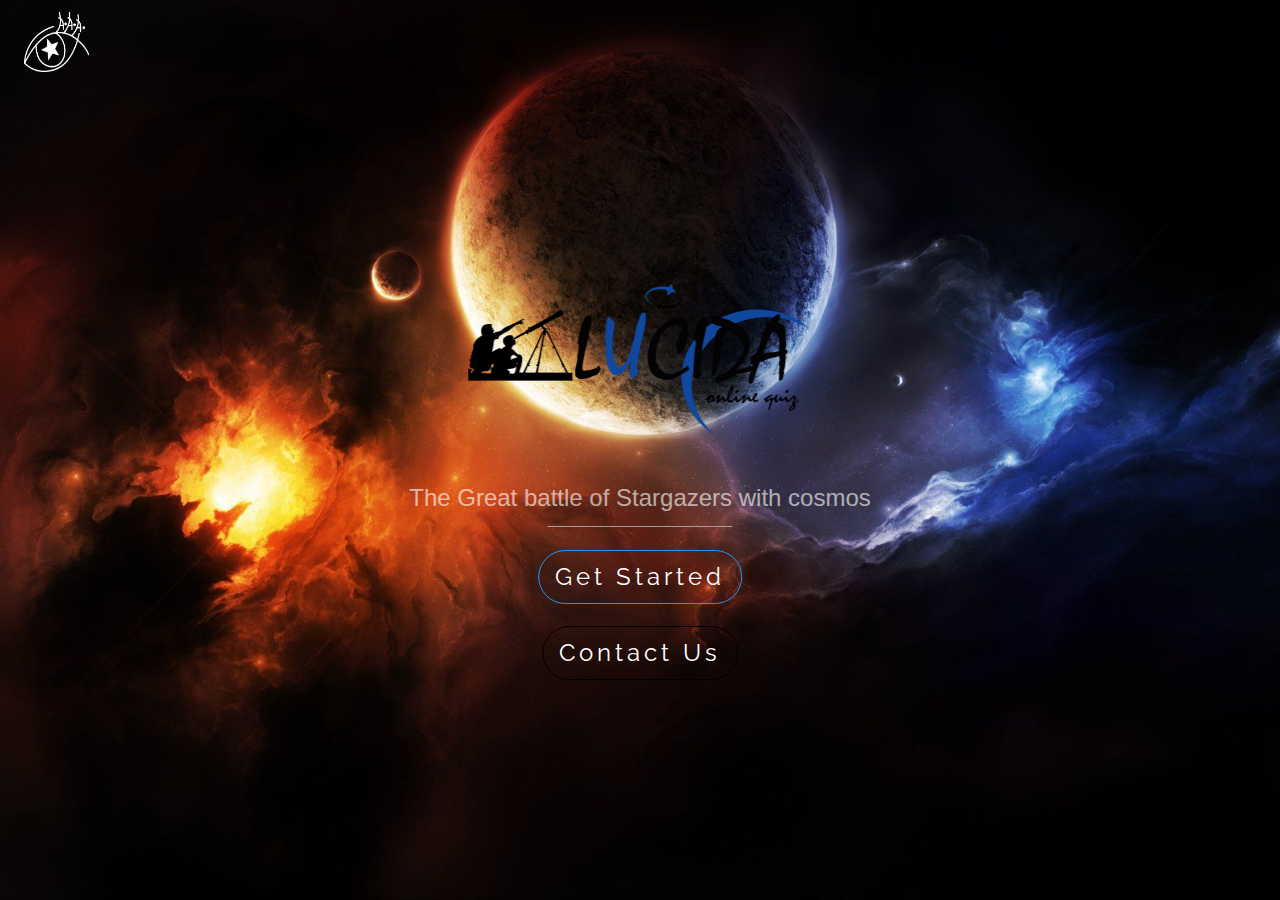
<file: index.html>
<!DOCTYPE html>
<html  >
<head>
  <!DOCTYPE html>
<html>
<title>Home</title>
<meta charset="UTF-8">
<meta name="viewport" content="width=device-width, initial-scale=1">
<link rel="icon"  href="assets/img/luci1.png" />
<link rel="stylesheet" href="https://www.w3schools.com/w3css/4/w3.css">
<link rel="stylesheet" href="https://fonts.googleapis.com/css?family=Raleway">
<style>
body,h1 {font-family: "Raleway", sans-serif}
body, html {height: 100%}
.bgimg {
  background-image: url('assets/images/home.jpg');
  min-height: 100%;
  background-position: center;
  background-size: cover;
}
</style>
<body>

<div class="bgimg w3-display-container w3-animate-opacity w3-text-white">
  <div class="w3-display-topleft w3-padding-large w3-xlarge">
    <img src="assets/images/AAA.webp" width="65" height="60">
  </div>
  <div class="w3-display-middle">
    <center><img src="assets/images/luci2.png" ></center>
    <center><h3 class="w3-opacity">The Great battle of Stargazers with cosmos</h3>
    </center>
    <hr class="w3-border-grey" style="margin:auto;width:40%">
    
    <br><center>
      <a href="agreement.html" class="w3-center w3-button w3-round-xxlarge w3-xlarge w3-border w3-border-blue w3-wide w3-text-align-center">Get Started</a>
    </center>
    <br>
    <center>
      <a href="Contact.html" class="w3-center w3-button w3-round-xxlarge w3-xlarge w3-border w3-border-black w3-wide w3-text-align-center"> Contact Us</a>
    </center>
  </div>
  
</div>
  
</body>
</html>
</file>
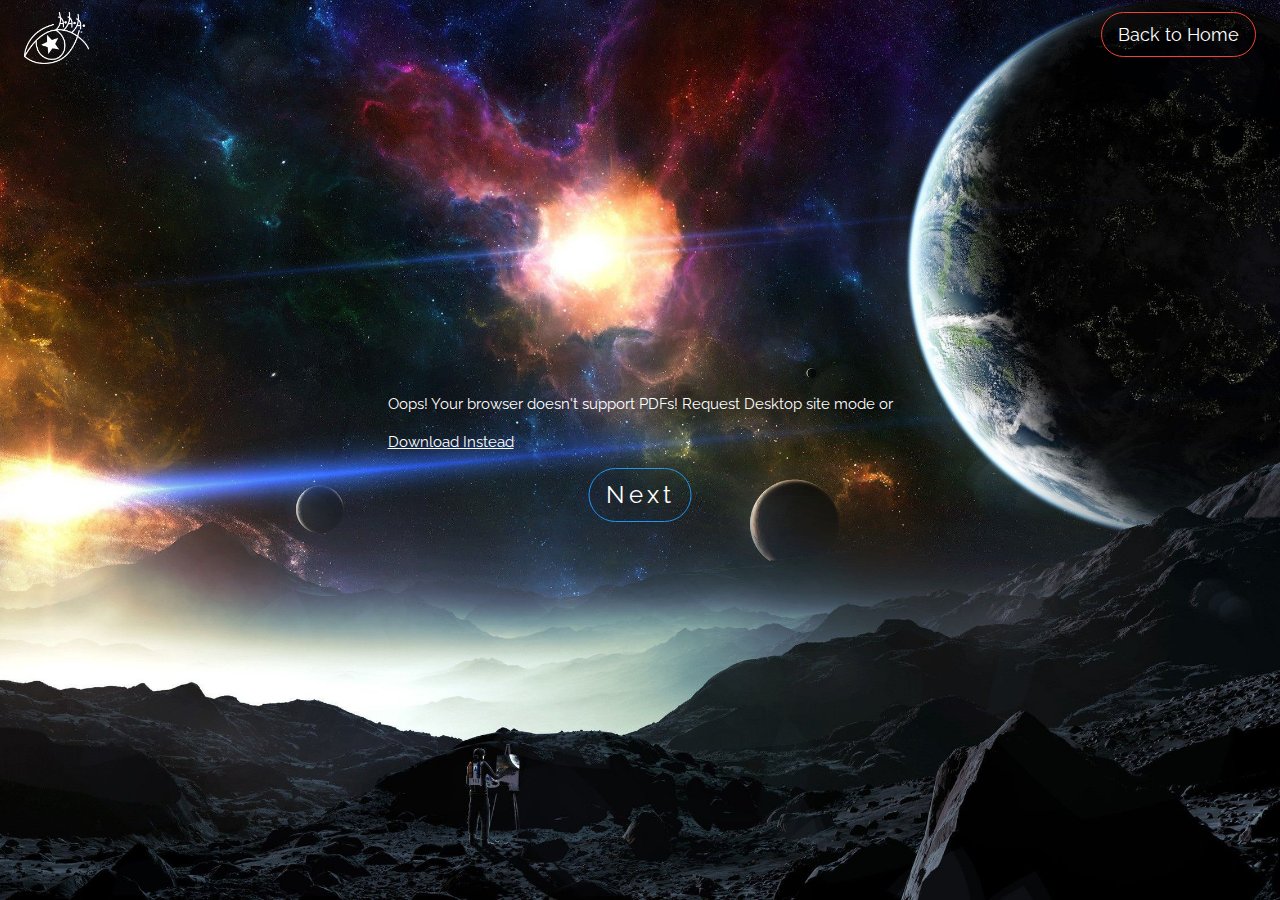
<file: agreement.html>
<!DOCTYPE html>
<html  >
<head>
  <!DOCTYPE html>
<html>
<title>Rules & Regulations</title>
<meta charset="UTF-8">
<meta name="viewport" content="width=device-width, initial-scale=1">
<link rel="stylesheet" href="https://www.w3schools.com/w3css/4/w3.css">
<link rel="stylesheet" href="https://fonts.googleapis.com/css?family=Raleway">
<style>
body,h1 {font-family: "Raleway", sans-serif}
body, html {height: 100%}
.bgimg {
  background-image: url('assets/images/d.jpg');
  min-height: 100%;
  background-position: center;
  background-size: cover;
}
</style>
<body>

<div class="bgimg w3-display-container w3-animate-opacity w3-text-white">
  <div class="w3-display-topleft w3-padding-large w3-xlarge">
    <img src="assets/images/AAA.webp" width="65" height="100%">
  </div>
  <div class="w3-display-topright w3-padding-large w3-xlarge">
    <a href="index.html" class="w3-align-center w3-button w3-round-xxlarge w3-large w3-border w3-border-red ">Back to Home</a>
  </div>
  <div class="w3-display-middle">
    <object data='Rules.pdf' style="width:900px; height:500px;">
      <p>Oops! Your browser doesn't support PDFs! Request Desktop site mode or</p>
      <p><a href="https://drive.google.com/file/d/1IDK7UwNbCC0ruGvy0wBB-0x0P8PlJ5_e/view?usp=sharing">Download Instead</a></p>
    </object>
    <center>
      <a href="register.html" class="w3-align-center w3-button w3-round-xxlarge w3-xlarge w3-border w3-border-blue w3-wide">Next</a>
    </center>
</div>

  
</body>
</html>
</file>
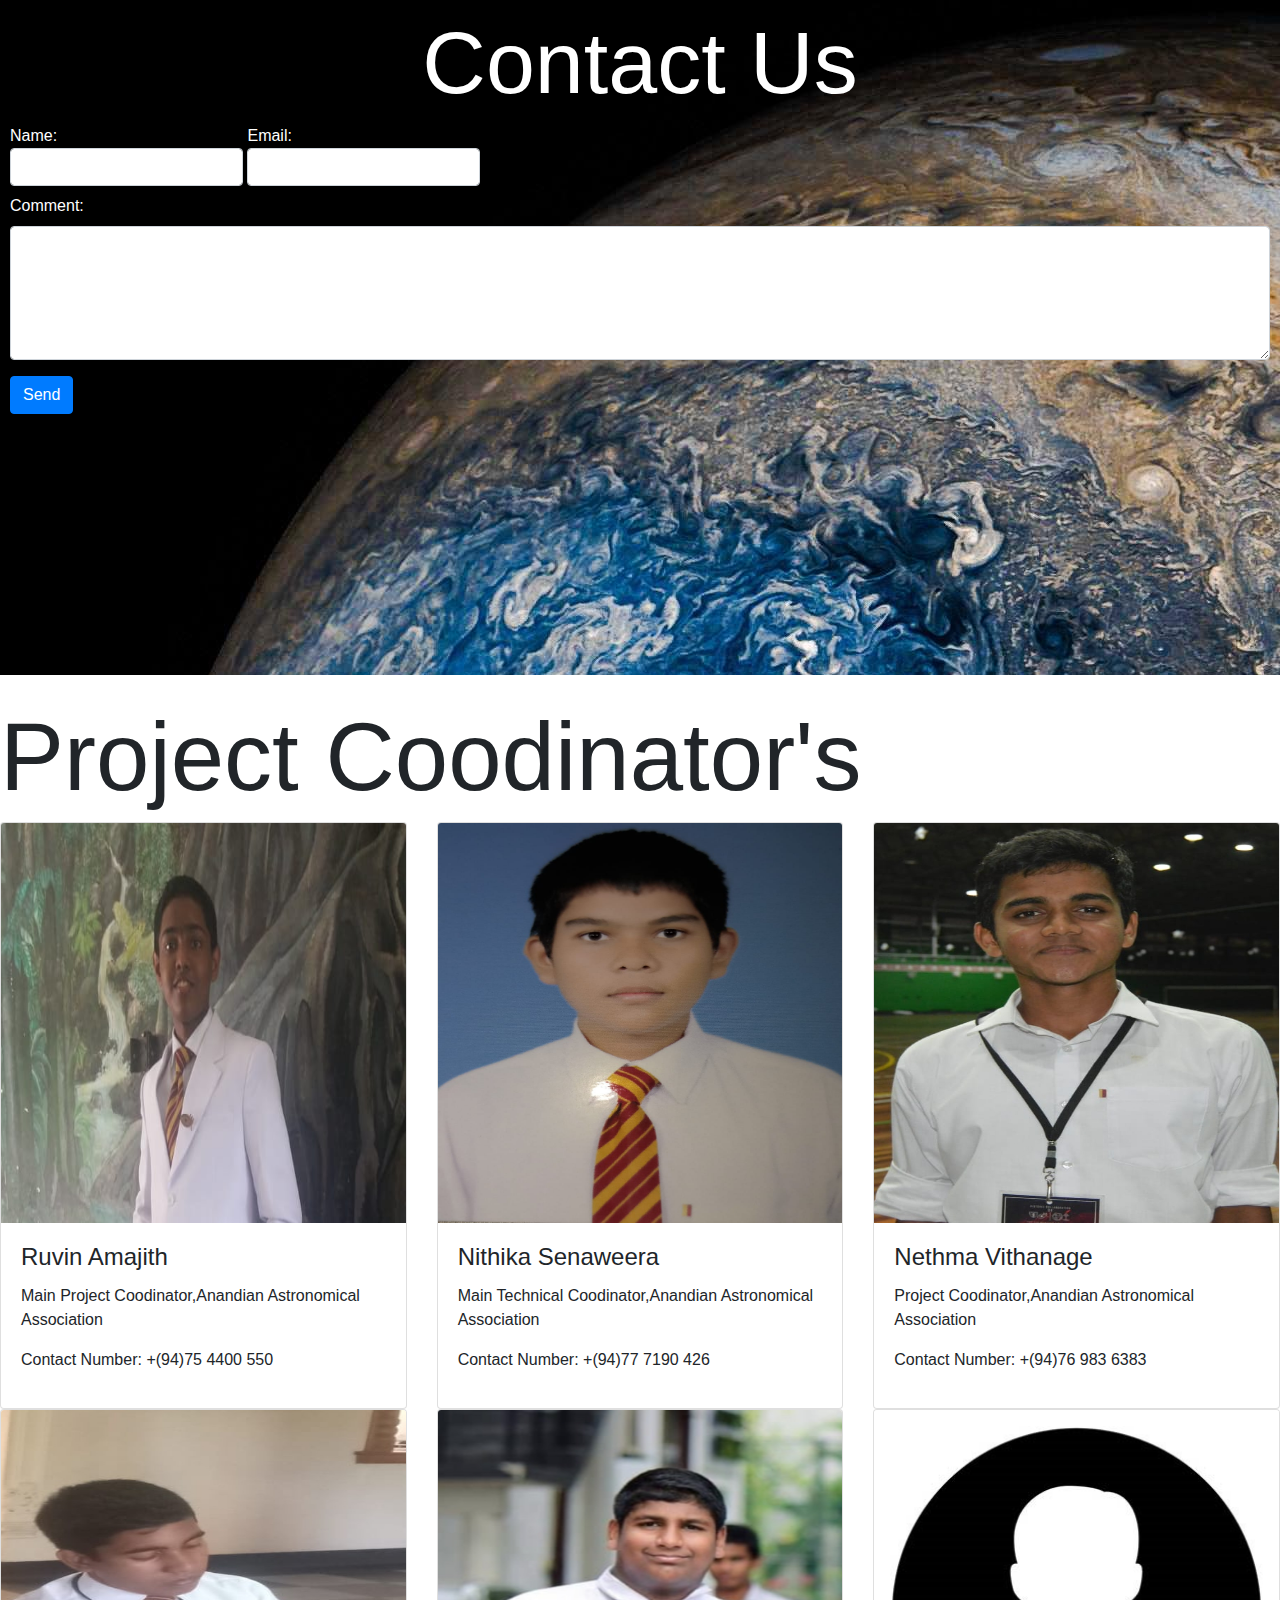
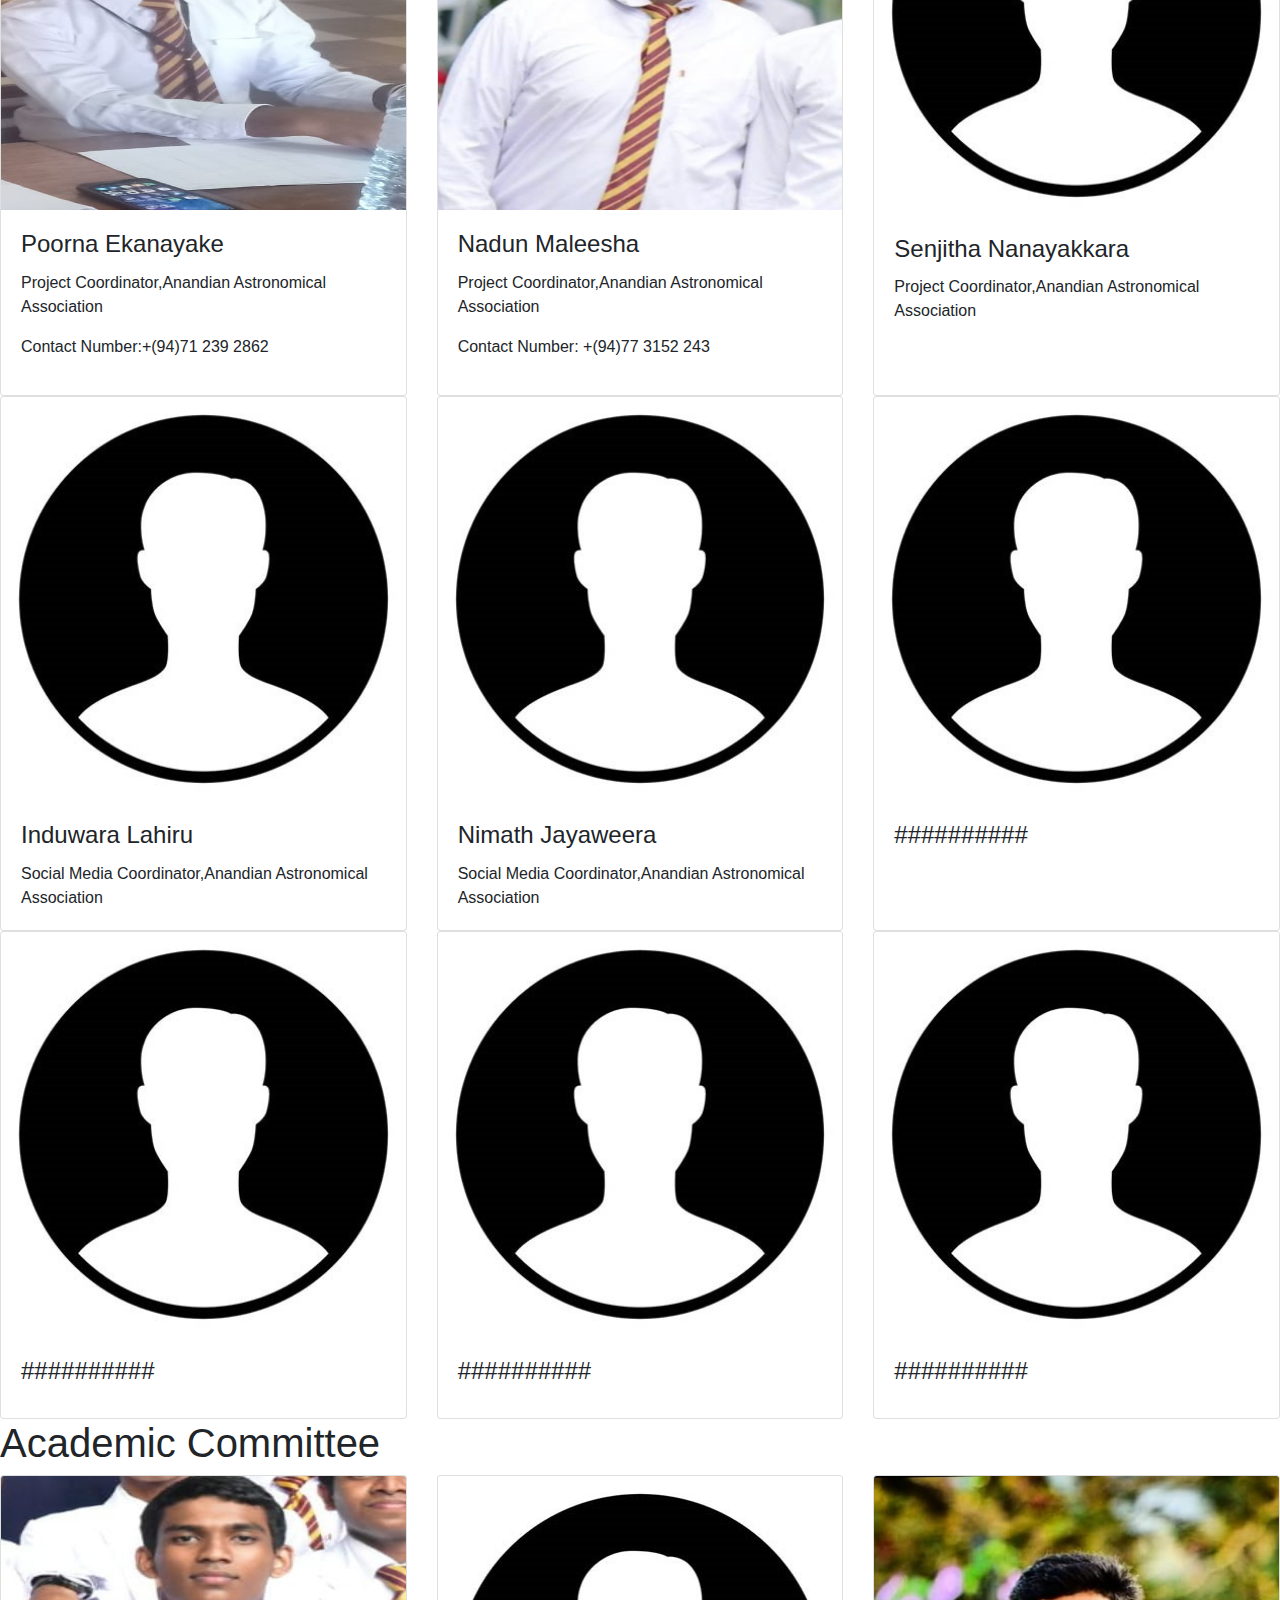
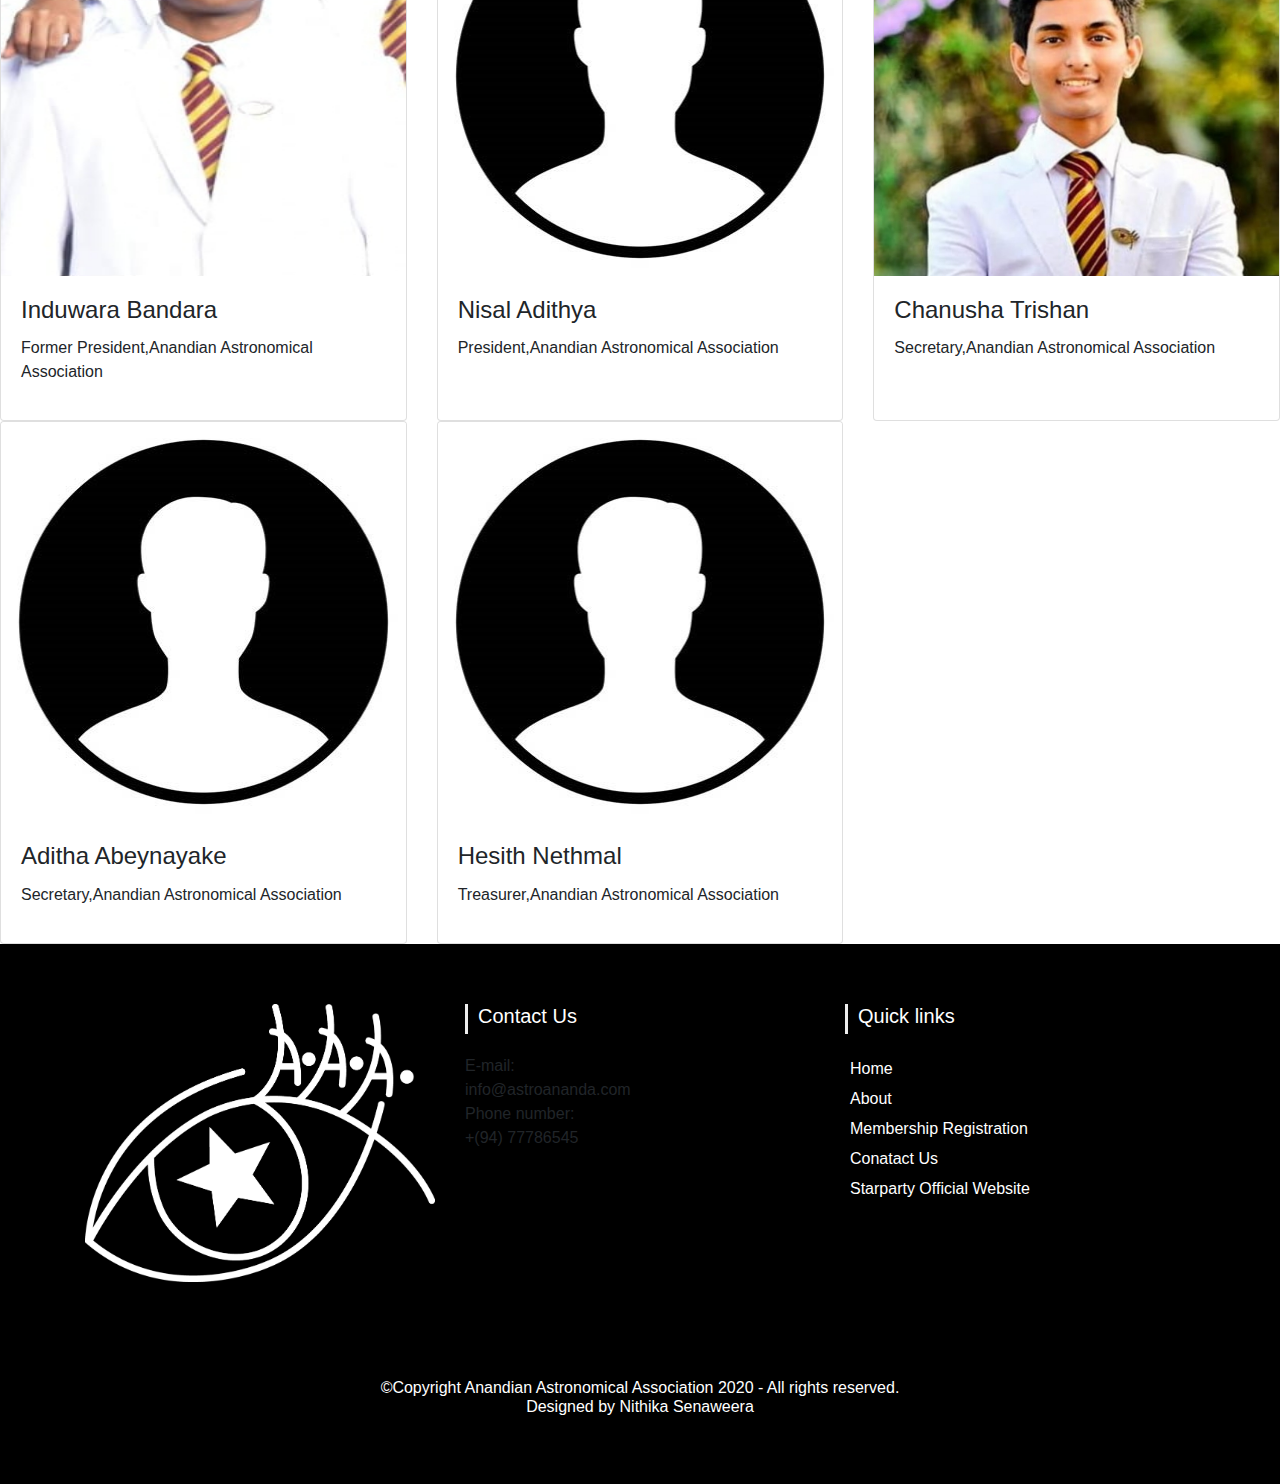
<file: Contact.html>
<html lang="en">
<head>
    <meta charset="UTF-8">
    <!--meta name="viewport" content="width=device-width, initial-scale=1.0"-->
    <title>Contact us</title>
    <link rel="stylesheet" href="assets/bootstrap/css/bootstrap.min.css">
    <style>
        form{
            height:75% !important;
        }
        .fuckyou{
            background-image: url('assets/images/jupiter-wallpaper.jpg');
             height:100%;
        }
         @import url('https://kit.fontawesome.com/4869759ade.js');
section {
    padding: 60px 0;
}
.img1 {
  max-width: 100%;
  height: auto;
}

section .section-title {
    text-align: center;
    color: #007b5e;
    margin-bottom: 50px;
    text-transform: uppercase;
}
#footer {
    background: #000000 !important;
    width:100% !important;
}
#footer h5{
	padding-left: 10px;
    border-left: 3px solid #eeeeee;
    padding-bottom: 6px;
    margin-bottom: 20px;
    color:#ffffff;
}
#footer a {
    color: #ffffff;
    text-decoration: none !important;
    background-color: transparent;
    -webkit-text-decoration-skip: objects;
}
#footer ul.social li{
	padding: 3px 0;
}
#footer ul.social li a i {
    margin-right: 5px;
	font-size:25px;
	-webkit-transition: .5s all ease;
	-moz-transition: .5s all ease;
	transition: .5s all ease;
}
#footer ul.social li:hover a i {
	font-size:30px;
	margin-top:-10px;
}
#footer ul.social li a,
#footer ul.quick-links li a{
	color:#ffffff;
}
#footer ul.social li a:hover{
	color:#eeeeee;
}
#footer ul.quick-links li{
	padding: 3px 0;
	-webkit-transition: .5s all ease;
	-moz-transition: .5s all ease;
	transition: .5s all ease;
}
#footer ul.quick-links li:hover{
	padding: 3px 0;
	margin-left:5px;
	font-weight:700;
}
#footer ul.quick-links li a i{
	margin-right: 5px;
}
#footer ul.quick-links li:hover a i {
    font-weight: 700;
}

@media (max-width:767px){
	#footer h5 {
    padding-left: 0;
    border-left: transparent;
    padding-bottom: 0px;
    margin-bottom: 10px;
}
}

    label{
        color: #ffffff;
    }
    </style>
</head>
<body>

    
  
    <form action="" method="POST" id="registrationform"  class="needs-validation fuckyou" style="  margin: auto;
    width: 100%;
    padding: 10px;">

<center><h1 class="display-2" style="color: #ffffff;">Contact Us</h1></center>  
        
      
        <label class="" for="name">Name:
          
            
        <input type="text" name="name"  class="form-control"  required />
          </div>
          
      </label>
        <label class="" for="email">Email:
          <div class="input-group"><input type="email" name="email" value="" class="form-control" id="email" required /></div>
        
      </label>
      <div class="form-group">
        <label for="comment">Comment:</label>
        <textarea class="form-control" rows="5" id="comment"></textarea>
      </div>
        
      
      <button type="submit" sendMessage() class="btn btn-primary">Send</button>
      <br>
</form>
<br>
<h5 class="display-1">Project Coodinator's</h5>
<div class="row">
    <div class="col-lg-4 col-sm-6 portfolio-item">
      <div class="card h-100">
        <a href="#"><img class="card-img-top" src="assets/images/ruvin.jpg" alt="" width="50px" height="400px"></a>
        <div class="card-body">
          <h4 class="card-title">
            Ruvin Amajith
          </h4>
          <p class="card-text">Main Project Coodinator,Anandian Astronomical Association</p>
          <p class="card-text">Contact Number: +(94)75 4400 550</p>
          <a class='fab fa-google-plus-g' style='font-size:24px'></a>
              <a class='fab fa-whatsapp' style='font-size:24px'></a>
              <a class='fab fa-instagram' style='font-size:24px'></a>


            
        </p>
        </div>
      </div>
    </div>
    <div class="col-lg-4 col-sm-6 portfolio-item">
      <div class="card h-100">
        <a href="#"><img class="card-img-top" src="assets/images/me.jpg" alt="" width="50px" height="400px"></a>
        <div class="card-body">
          <h4 class="card-title">Nithika Senaweera</h4>
          <p class="card-text">Main Technical Coodinator,Anandian Astronomical Association</p>
          <p class="card-text">Contact Number: +(94)77 7190 426</p>
          <a class='fab fa-google-plus-g' style='font-size:24px'></i>
              <a class='fab fa-whatsapp' style='font-size:24px'></i>
              <a class='fab fa-instagram' style='font-size:24px'></i>
              <a class='fab fa-twitter' style="font-size:24px"></i>
              <a class="fab fa-github" style="font-size:24px"></i>
        </div>
      </div>
    </div>
    <div class="col-lg-4 col-sm-6 portfolio-item">
      <div class="card h-100">
        <a href="#"><img class="card-img-top" src="assets/images/nethma.jpg" alt="" width="50px" height="400px"></a>
        <div class="card-body">
          <h4 class="card-title">
            Nethma Vithanage
          </h4>
          <p class="card-text">Project Coodinator,Anandian Astronomical Association</p>
          <p class="card-text">Contact Number: +(94)76 983 6383</p>
          <a class='fab fa-google-plus-g' style='font-size:24px'></a>
              <a class='fab fa-whatsapp' style='font-size:24px'></a>
              <a class='fab fa-instagram' style='font-size:24px'></a>

        </div>
      </div>
    </div>
    <div class="col-lg-4 col-sm-6 portfolio-item">
      <div class="card h-100">
        <a href="#"><img class="card-img-top" src="assets/images/poorna.jpg" width="100px" height="400px"></a>
        <div class="card-body">
          <h4 class="card-title">
            Poorna Ekanayake
          </h4>
          <p class="card-text">Project Coordinator,Anandian Astronomical Association</p>
          <p class="card-text">Contact Number:+(94)71 239 2862</p>
          <i class='fab fa-google-plus-g' style='font-size:24px'></i>
          <i class='fab fa-whatsapp' style='font-size:24px'></i>
          <i class='fab fa-instagram' style='font-size:24px'></i>
          <i class='fab fa-twitter' style="font-size:24px"></i>
          <i class="fab fa-github" style="font-size:24px"></i>
        </div>
      </div>
    </div>
    <div class="col-lg-4 col-sm-6 portfolio-item">
      <div class="card h-100">
        <a href="#"><img class="card-img-top" src="assets/images/nadun.jpg" alt="" width="100px" height="400px"></a>
        <div class="card-body">
          <h4 class="card-title">
            Nadun Maleesha
          </h4>
          <p class="card-text">Project Coordinator,Anandian Astronomical Association</p>
          <p class="card-text">Contact Number: +(94)77 3152 243</p>
          <i class='fab fa-google-plus-g' style='font-size:24px'></i>
              <i class='fab fa-whatsapp' style='font-size:24px'></i>
              <i class='fab fa-instagram' style='font-size:24px'></i>
              <i class='fab fa-twitter' style="font-size:24px"></i>
              <i class="fab fa-github" style="font-size:24px"></i>
        </div>
      </div>
    </div>
    <div class="col-lg-4 col-sm-6 portfolio-item">
      <div class="card h-100">
        <a href="#"><img class="card-img-top" src="assets/images/profile.png" alt=""></a>
        <div class="card-body">
          <h4 class="card-title">
            Senjitha Nanayakkara
          </h4>
          <p class="card-text">Project Coordinator,Anandian Astronomical Association</p>
          <!--p class="card-text">Contact Number: +(94)77 3152 243</p-->
        </div>
      </div>
    </div>
  </div>
  <div class="row">
    <div class="col-lg-4 col-sm-6 portfolio-item">
      <div class="card h-100">
        <a href="#"><img class="card-img-top" src="assets/images/profile.png" alt=""></a>
        <div class="card-body">
          <h4 class="card-title">
            Induwara Lahiru
          </h4>
          <p class="card-text">Social Media Coordinator,Anandian Astronomical Association</p>
        </div>
      </div>
    </div>
    <div class="col-lg-4 col-sm-6 portfolio-item">
      <div class="card h-100">
        <a href="#"><img class="card-img-top" src="assets/images/profile.png"alt=""></a>
        <div class="card-body">
          <h4 class="card-title">
            Nimath Jayaweera
          </h4>
          <p class="card-text">Social Media Coordinator,Anandian Astronomical Association</p>
        </div>
      </div>
    </div>
    <div class="col-lg-4 col-sm-6 portfolio-item">
      <div class="card h-100">
        <a href="#"><img class="card-img-top" src="assets/images/profile.png" alt=""></a>
        <div class="card-body">
          <h4 class="card-title">
            ##########
          </h4>
          <p class="card-text"></p>
        </div>
      </div>
    </div>
    <div class="col-lg-4 col-sm-6 portfolio-item">
      <div class="card h-100">
        <a href="#"><img class="card-img-top" src="assets/images/profile.png" alt=""></a>
        <div class="card-body">
          <h4 class="card-title">
            ##########
          </h4>
          <p class="card-text"></p>
        </div>
      </div>
    </div>
    <div class="col-lg-4 col-sm-6 portfolio-item">
      <div class="card h-100">
        <a href="#"><img class="card-img-top" src="assets/images/profile.png" alt=""></a>
        <div class="card-body">
          <h4 class="card-title">
            ##########
          </h4>
          <p class="card-text"></p>
        </div>
      </div>
    </div>
    <div class="col-lg-4 col-sm-6 portfolio-item">
      <div class="card h-100">
        <a href="#"><img class="card-img-top" src="assets/images/profile.png" alt=""></a>
        <div class="card-body">
          <h4 class="card-title">
            ##########
          </h4>
          <p class="card-text"></p>
        </div>
      </div>
    </div>
  </div>
  <h1>Academic Committee</h1>
  <div class="row">
    <div class="col-lg-4 col-sm-6 portfolio-item">
      <div class="card h-100">
        <a href="#"><img class="card-img-top" src="assets/images/induwara.jpg" alt="" width="50px" height="400px"></a>
        <div class="card-body">
          <h4 class="card-title">
            Induwara Bandara
          </h4>
          <p class="card-text">Former President,Anandian Astronomical Association</p>
          <a class='fab fa-google-plus-g' style='font-size:24px'></a>
              <a class='fab fa-whatsapp' style='font-size:24px'></a>
              <a class='fab fa-instagram' style='font-size:24px'></a>


            
        </p>
        </div>
      </div>
    </div>
    <div class="col-lg-4 col-sm-6 portfolio-item">
      <div class="card h-100">
        <a href="#"><img class="card-img-top" src="assets/images/profile.png" alt="" width="50px" height="400px"></a>
        <div class="card-body">
          <h4 class="card-title">Nisal Adithya</h4>
          <p class="card-text">President,Anandian Astronomical Association</p>
          <a class='fab fa-google-plus-g' style='font-size:24px'></i>
              <a class='fab fa-whatsapp' style='font-size:24px'></i>
              <a class='fab fa-instagram' style='font-size:24px'></i>
              <a class='fab fa-twitter' style="font-size:24px"></i>
              <a class="fab fa-github" style="font-size:24px"></i>
        </div>
      </div>
    </div>
    <div class="col-lg-4 col-sm-6 portfolio-item">
      <div class="card h-100">
        <a href="#"><img class="card-img-top" src="assets/images/tri.jpg" alt="" width="50px" height="400px"></a>
        <div class="card-body">
          <h4 class="card-title">
            Chanusha Trishan
          </h4>
          <p class="card-text">Secretary,Anandian Astronomical Association</p>
          
          <a class='fab fa-google-plus-g' style='font-size:24px'></a>
              <a class='fab fa-whatsapp' style='font-size:24px'></a>
              <a class='fab fa-instagram' style='font-size:24px'></a>

        </div>
      </div>
    </div>
    <div class="col-lg-4 col-sm-6 portfolio-item">
        <div class="card h-100">
          <a href="#"><img class="card-img-top" src="assets/images/profile.png" alt="" width="100px" height="400px"></a>
          <div class="card-body">
            <h4 class="card-title">
              Aditha Abeynayake
            </h4>
            <p class="card-text">Secretary,Anandian Astronomical Association</p>
            <i class='fab fa-google-plus-g' style='font-size:24px'></i>
                <i class='fab fa-whatsapp' style='font-size:24px'></i>
                <i class='fab fa-instagram' style='font-size:24px'></i>
                <i class='fab fa-twitter' style="font-size:24px"></i>
                <i class="fab fa-github" style="font-size:24px"></i>
          </div>
        </div>
      </div>
    <div class="col-lg-4 col-sm-6 portfolio-item">
      <div class="card h-100">
        <a href="#"><img class="card-img-top" src="assets/images/profile.png" width="100px" height="400px"></a>
        <div class="card-body">
          <h4 class="card-title">
            Hesith Nethmal
          </h4>
          <p class="card-text">Treasurer,Anandian Astronomical Association</p>
    
          <i class='fab fa-google-plus-g' style='font-size:24px'></i>
          <i class='fab fa-whatsapp' style='font-size:24px'></i>
          <i class='fab fa-instagram' style='font-size:24px'></i>
          <i class='fab fa-twitter' style="font-size:24px"></i>
          <i class="fab fa-github" style="font-size:24px"></i>
        </div>
      </div>
    </div>
    
  <!-- /.row -->

  <!-- Pagination -->
  

</div>
    <section id="footer">
        <div class="container">
          <div class="row text-center text-xs-center text-sm-left text-md-left">
            <div class="col-xs-12 col-sm-4 col-md-4">
              <img src="assets/images/AAA.webp" width="350" height="350" class="img1">
              
            </div>
            <div class="col-xs-12 col-sm-4 col-md-4">
              <h5>Contact Us</h5>
              <ul class="list-unstyled w3-text-white">
                <li>E-mail:<br>info@astroananda.com</li>
                <li>Phone number:<br>
                +(94) 77786545
                </li>
                
              </ul>
            </div>
            <div class="col-xs-12 col-sm-4 col-md-4">
              <h5>Quick links</h5>
              <ul class="list-unstyled quick-links">
                <li><a href="/index.html"><i class="fa fa-angle-double-right"></i>Home</a></li>
                <li><a href="/about.html"><i class="fa fa-angle-double-right"></i>About</a></li>
                <li><a href="/register.html"><i class="fa fa-angle-double-right"></i>Membership Registration</a></li>
                <li><a href="/contact.html" ><i class="fa fa-angle-double-right"></i>Conatact Us </a></li>
                <li><a href="https://starparty.lk" ><i class="fa fa-angle-double-right"></i>Starparty Official Website </a></li>
              </ul>
            </div>
          </div>
          <div class="row">
            <div class="col-xs-12 col-sm-12 col-md-12 mt-2 mt-sm-5">
              <ul class="list-unstyled list-inline social text-center">
                <li class="list-inline-item"><a href="https://www.facebook.com/astroananda/"><i class="fa fa-facebook"></i></a></li>
                <li class="list-inline-item"><a href="https://www.youtube.com/channel/UCV1vzlY9OGEybqNvT8oroww"><i class="fa fa-youtube"></i></a></li>
                    <li class="list-inline-item"><a href="https://twitter.com/stargazerssl"><i class="fa fa-twitter"></i></a></li>
                    <li class="list-inline-item"><a href="https://www.instagram.com/astro.ananda/"><i class="fa fa-instagram"></i></a></li>
                    <li class="list-inline-item"><a href="mailto:astroananda@gmail.com" target="_blank"><i class="fa fa-envelope"></i></a></li>
              </ul>
            </div>
            <hr>
          </div>	
          <div class="row">
            <div class="col-xs-12 col-sm-12 col-md-12 mt-2 mt-sm-2 text-center text-white">
             
              <p class="h6">&COPY;Copyright Anandian Astronomical Association 2020 - All rights reserved.<br>Designed by Nithika Senaweera </p>
            </div>
            <hr>
          </div>	
        </div>
      </section>
</body>
</html>
</file>
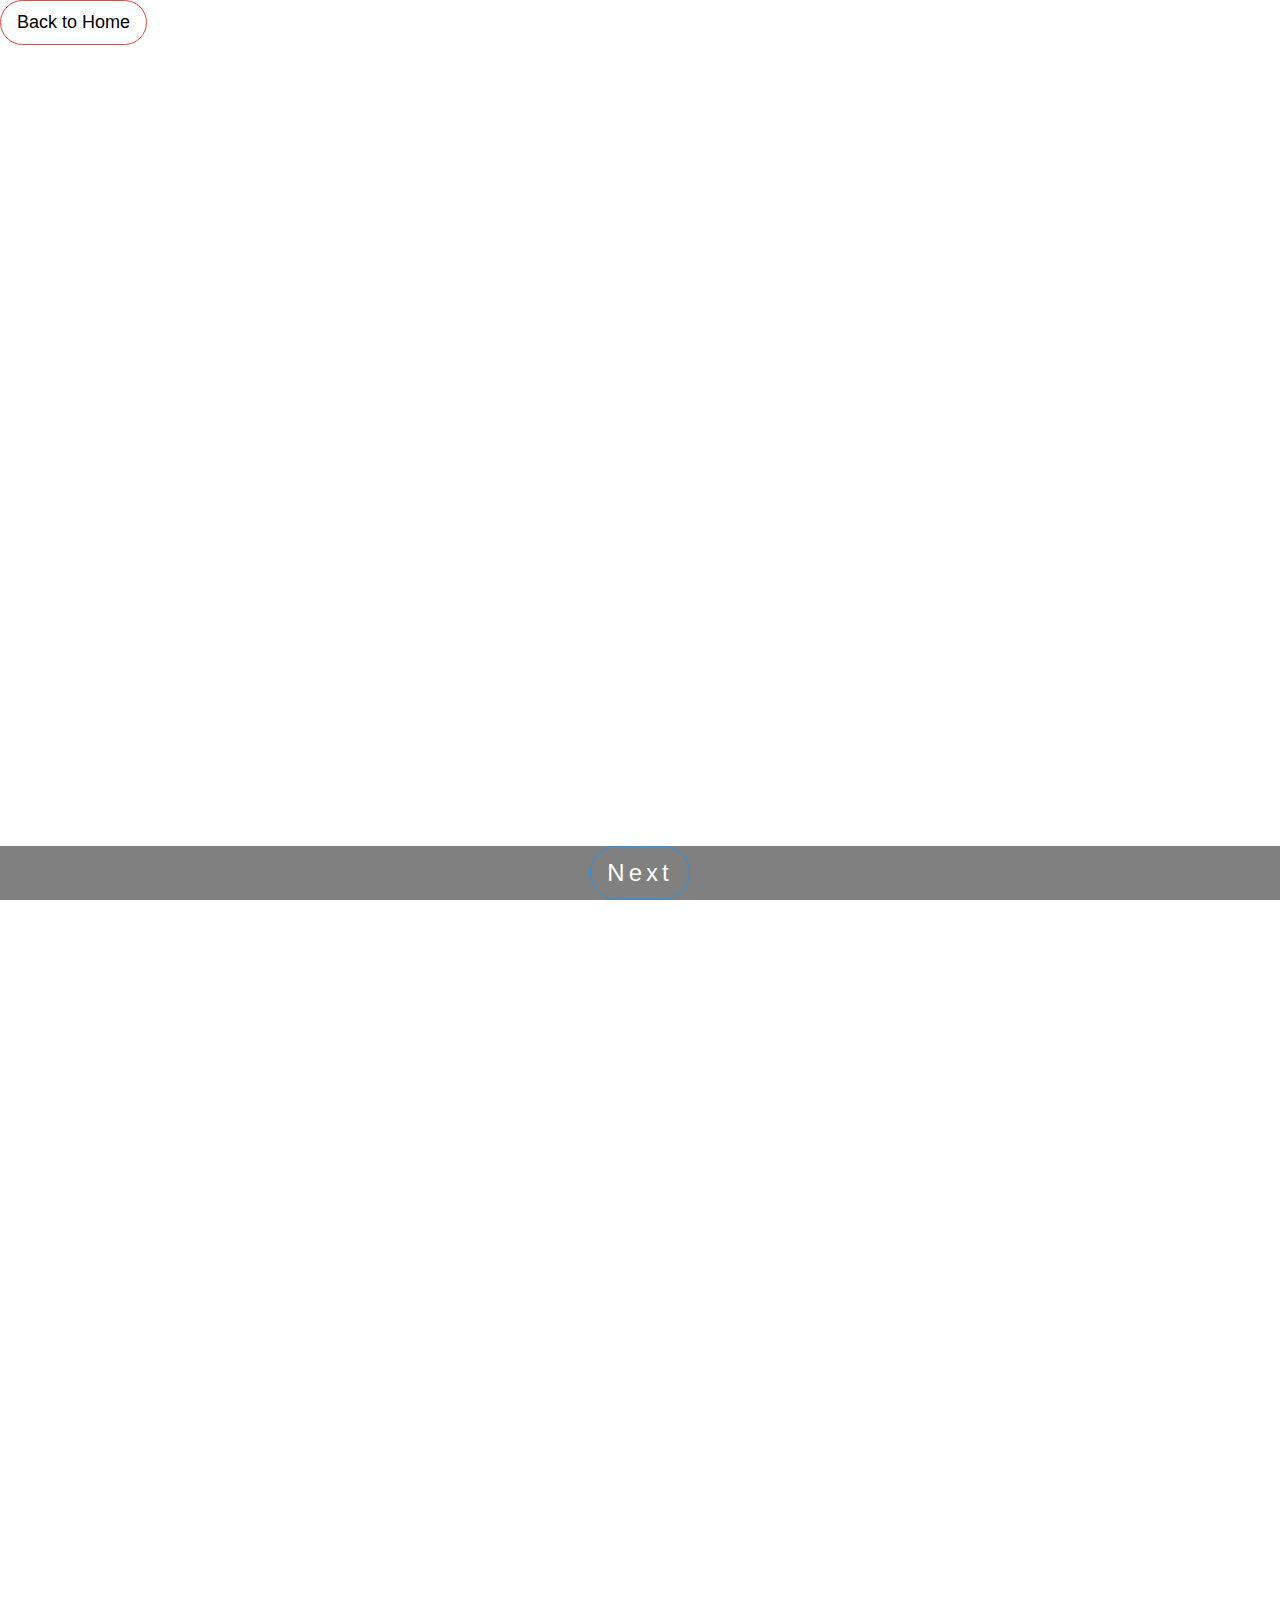
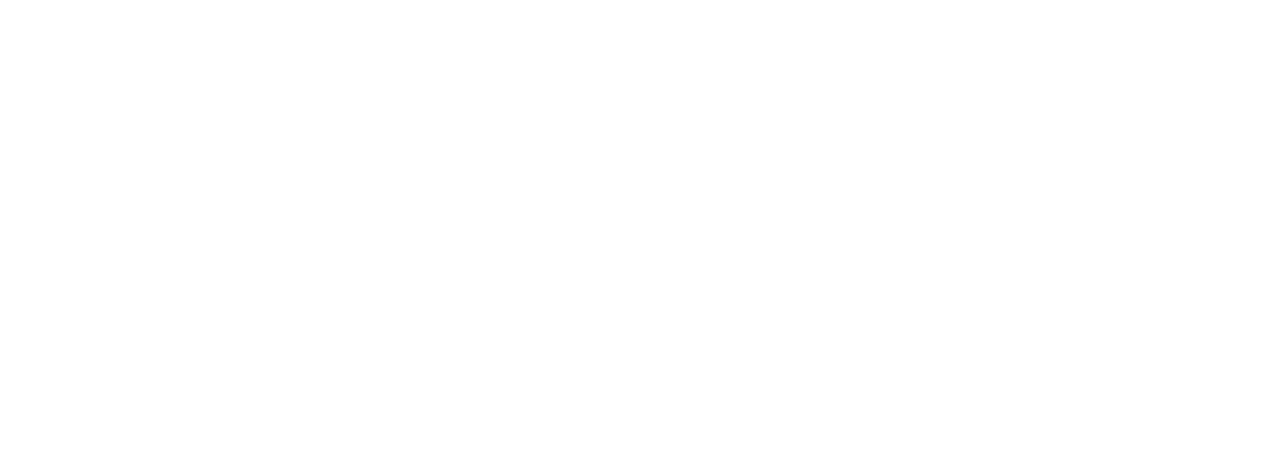
<file: register.html>
<!DOCTYPE html>
<html>
<head>
	<title>Register</title>
	<link rel="stylesheet" href="https://www.w3schools.com/w3css/4/w3.css">
	
	<style type="text/css">
		.footer {
   position: fixed;
   left: 0;
   bottom: 0;
   width: 100%;
   background-color: grey;
   color: white;
   text-align: center;
}
	</style>
</head>
<body>
<nav>
	<a href="index.html" class="w3-align-center w3-button w3-round-xxlarge w3-large w3-border w3-border-red ">Back to Home</a>
</nav>
<iframe src="https://docs.google.com/forms/d/e/1FAIpQLSdNkuwD5ZCgzJfW8h92HOljdqIX1wCRwtEToQmJr6PdXiKnnQ/viewform?embedded=true" width="1350" height="2000" frameborder="0" marginheight="0" marginwidth="0">Loading…</iframe>


<div class="footer">
  <center >
      <a href="countdown.html" class="w3-align-center w3-button w3-round-xxlarge w3-xlarge w3-border w3-border-blue w3-wide w3-text-white" >Next</a>
    </center>
</div>

</body>
</html>
</file>
